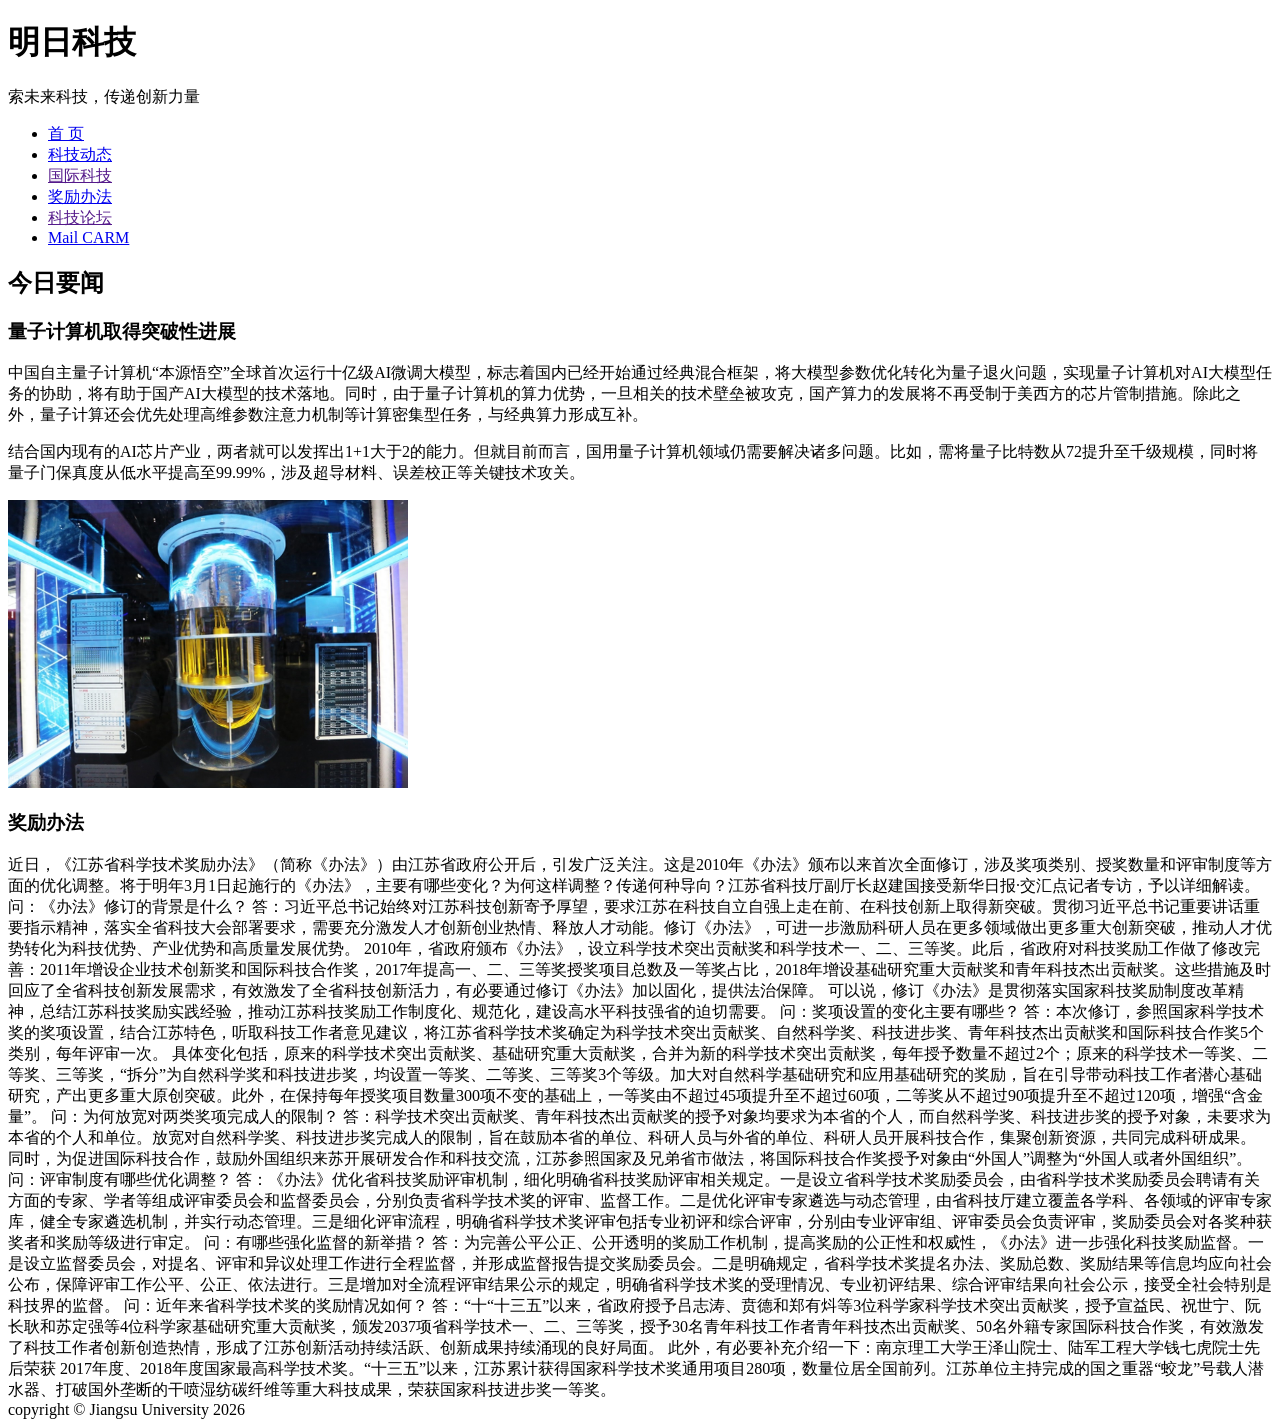
<file: courses/1/index.html>
<!DOCTYPE html>
<html lang="en">
<head>
    <meta charset="UTF-8">
    <title>明日科技</title>
</head>
<body>

<h1 herf=".">明日科技</h1>

索未来科技，传递创新力量

<ul>
    <li><a href="hhttps://www.ujs.edu.cn/">首&nbsp;页</a></li>
    <li><a href="news.html">科技动态</a></li>
    <li><a href="">国际科技</a></li>
    <li><a href="#reward">奖励办法</a></li>
    <li><a href="">科技论坛</a></li>
    <li><a href="mailto:carm@carm.cc">Mail CARM</a></li>
</ul>


<h2><span>今日要闻</span></h2>
<h3>量子计算机取得突破性进展</h3>

<p>
    中国自主量子计算机“本源悟空”全球首次运行十亿级AI微调大模型，标志着国内已经开始通过经典混合框架，将大模型参数优化转化为量子退火问题，实现量子计算机对AI大模型任务的协助，将有助于国产AI大模型的技术落地。同时，由于量子计算机的算力优势，一旦相关的技术壁垒被攻克，国产算力的发展将不再受制于美西方的芯片管制措施。除此之外，量子计算还会优先处理高维参数注意力机制等计算密集型任务，与经典算力形成互补。
</p>
<p>
    结合国内现有的AI芯片产业，两者就可以发挥出1+1大于2的能力。但就目前而言，国用量子计算机领域仍需要解决诸多问题。比如，需将量子比特数从72提升至千级规模，同时将量子门保真度从低水平提高至99.99%，涉及超导材料、误差校正等关键技术攻关。
</p>

<img src="img/wukong.jpg" alt="量子计算机" title="量子计算需与经典体系深度耦合" width="400px">


<h3><a name="reward">奖励办法</a></h3>

近日，《江苏省科学技术奖励办法》（简称《办法》）由江苏省政府公开后，引发广泛关注。这是2010年《办法》颁布以来首次全面修订，涉及奖项类别、授奖数量和评审制度等方面的优化调整。将于明年3月1日起施行的《办法》，主要有哪些变化？为何这样调整？传递何种导向？江苏省科技厅副厅长赵建国接受新华日报·交汇点记者专访，予以详细解读。

问：《办法》修订的背景是什么？

答：习近平总书记始终对江苏科技创新寄予厚望，要求江苏在科技自立自强上走在前、在科技创新上取得新突破。贯彻习近平总书记重要讲话重要指示精神，落实全省科技大会部署要求，需要充分激发人才创新创业热情、释放人才动能。修订《办法》，可进一步激励科研人员在更多领域做出更多重大创新突破，推动人才优势转化为科技优势、产业优势和高质量发展优势。

2010年，省政府颁布《办法》，设立科学技术突出贡献奖和科学技术一、二、三等奖。此后，省政府对科技奖励工作做了修改完善：2011年增设企业技术创新奖和国际科技合作奖，2017年提高一、二、三等奖授奖项目总数及一等奖占比，2018年增设基础研究重大贡献奖和青年科技杰出贡献奖。这些措施及时回应了全省科技创新发展需求，有效激发了全省科技创新活力，有必要通过修订《办法》加以固化，提供法治保障。

可以说，修订《办法》是贯彻落实国家科技奖励制度改革精神，总结江苏科技奖励实践经验，推动江苏科技奖励工作制度化、规范化，建设高水平科技强省的迫切需要。

问：奖项设置的变化主要有哪些？

答：本次修订，参照国家科学技术奖的奖项设置，结合江苏特色，听取科技工作者意见建议，将江苏省科学技术奖确定为科学技术突出贡献奖、自然科学奖、科技进步奖、青年科技杰出贡献奖和国际科技合作奖5个类别，每年评审一次。

具体变化包括，原来的科学技术突出贡献奖、基础研究重大贡献奖，合并为新的科学技术突出贡献奖，每年授予数量不超过2个；原来的科学技术一等奖、二等奖、三等奖，“拆分”为自然科学奖和科技进步奖，均设置一等奖、二等奖、三等奖3个等级。加大对自然科学基础研究和应用基础研究的奖励，旨在引导带动科技工作者潜心基础研究，产出更多重大原创突破。此外，在保持每年授奖项目数量300项不变的基础上，一等奖由不超过45项提升至不超过60项，二等奖从不超过90项提升至不超过120项，增强“含金量”。

问：为何放宽对两类奖项完成人的限制？

答：科学技术突出贡献奖、青年科技杰出贡献奖的授予对象均要求为本省的个人，而自然科学奖、科技进步奖的授予对象，未要求为本省的个人和单位。放宽对自然科学奖、科技进步奖完成人的限制，旨在鼓励本省的单位、科研人员与外省的单位、科研人员开展科技合作，集聚创新资源，共同完成科研成果。

同时，为促进国际科技合作，鼓励外国组织来苏开展研发合作和科技交流，江苏参照国家及兄弟省市做法，将国际科技合作奖授予对象由“外国人”调整为“外国人或者外国组织”。

问：评审制度有哪些优化调整？

答：《办法》优化省科技奖励评审机制，细化明确省科技奖励评审相关规定。一是设立省科学技术奖励委员会，由省科学技术奖励委员会聘请有关方面的专家、学者等组成评审委员会和监督委员会，分别负责省科学技术奖的评审、监督工作。二是优化评审专家遴选与动态管理，由省科技厅建立覆盖各学科、各领域的评审专家库，健全专家遴选机制，并实行动态管理。三是细化评审流程，明确省科学技术奖评审包括专业初评和综合评审，分别由专业评审组、评审委员会负责评审，奖励委员会对各奖种获奖者和奖励等级进行审定。

问：有哪些强化监督的新举措？

答：为完善公平公正、公开透明的奖励工作机制，提高奖励的公正性和权威性，《办法》进一步强化科技奖励监督。一是设立监督委员会，对提名、评审和异议处理工作进行全程监督，并形成监督报告提交奖励委员会。二是明确规定，省科学技术奖提名办法、奖励总数、奖励结果等信息均应向社会公布，保障评审工作公平、公正、依法进行。三是增加对全流程评审结果公示的规定，明确省科学技术奖的受理情况、专业初评结果、综合评审结果向社会公示，接受全社会特别是科技界的监督。

问：近年来省科学技术奖的奖励情况如何？

答：“十“十三五”以来，省政府授予吕志涛、贲德和郑有炓等3位科学家科学技术突出贡献奖，授予宣益民、祝世宁、阮长耿和苏定强等4位科学家基础研究重大贡献奖，颁发2037项省科学技术一、二、三等奖，授予30名青年科技工作者青年科技杰出贡献奖、50名外籍专家国际科技合作奖，有效激发了科技工作者创新创造热情，形成了江苏创新活动持续活跃、创新成果持续涌现的良好局面。

此外，有必要补充介绍一下：南京理工大学王泽山院士、陆军工程大学钱七虎院士先后荣获
2017年度、2018年度国家最高科学技术奖。“十三五”以来，江苏累计获得国家科学技术奖通用项目280项，数量位居全国前列。江苏单位主持完成的国之重器“蛟龙”号载人潜水器、打破国外垄断的干喷湿纺碳纤维等重大科技成果，荣获国家科技进步奖一等奖。

<div> copyright &copy; Jiangsu University 2026</div>
</body>
</html>
</file>
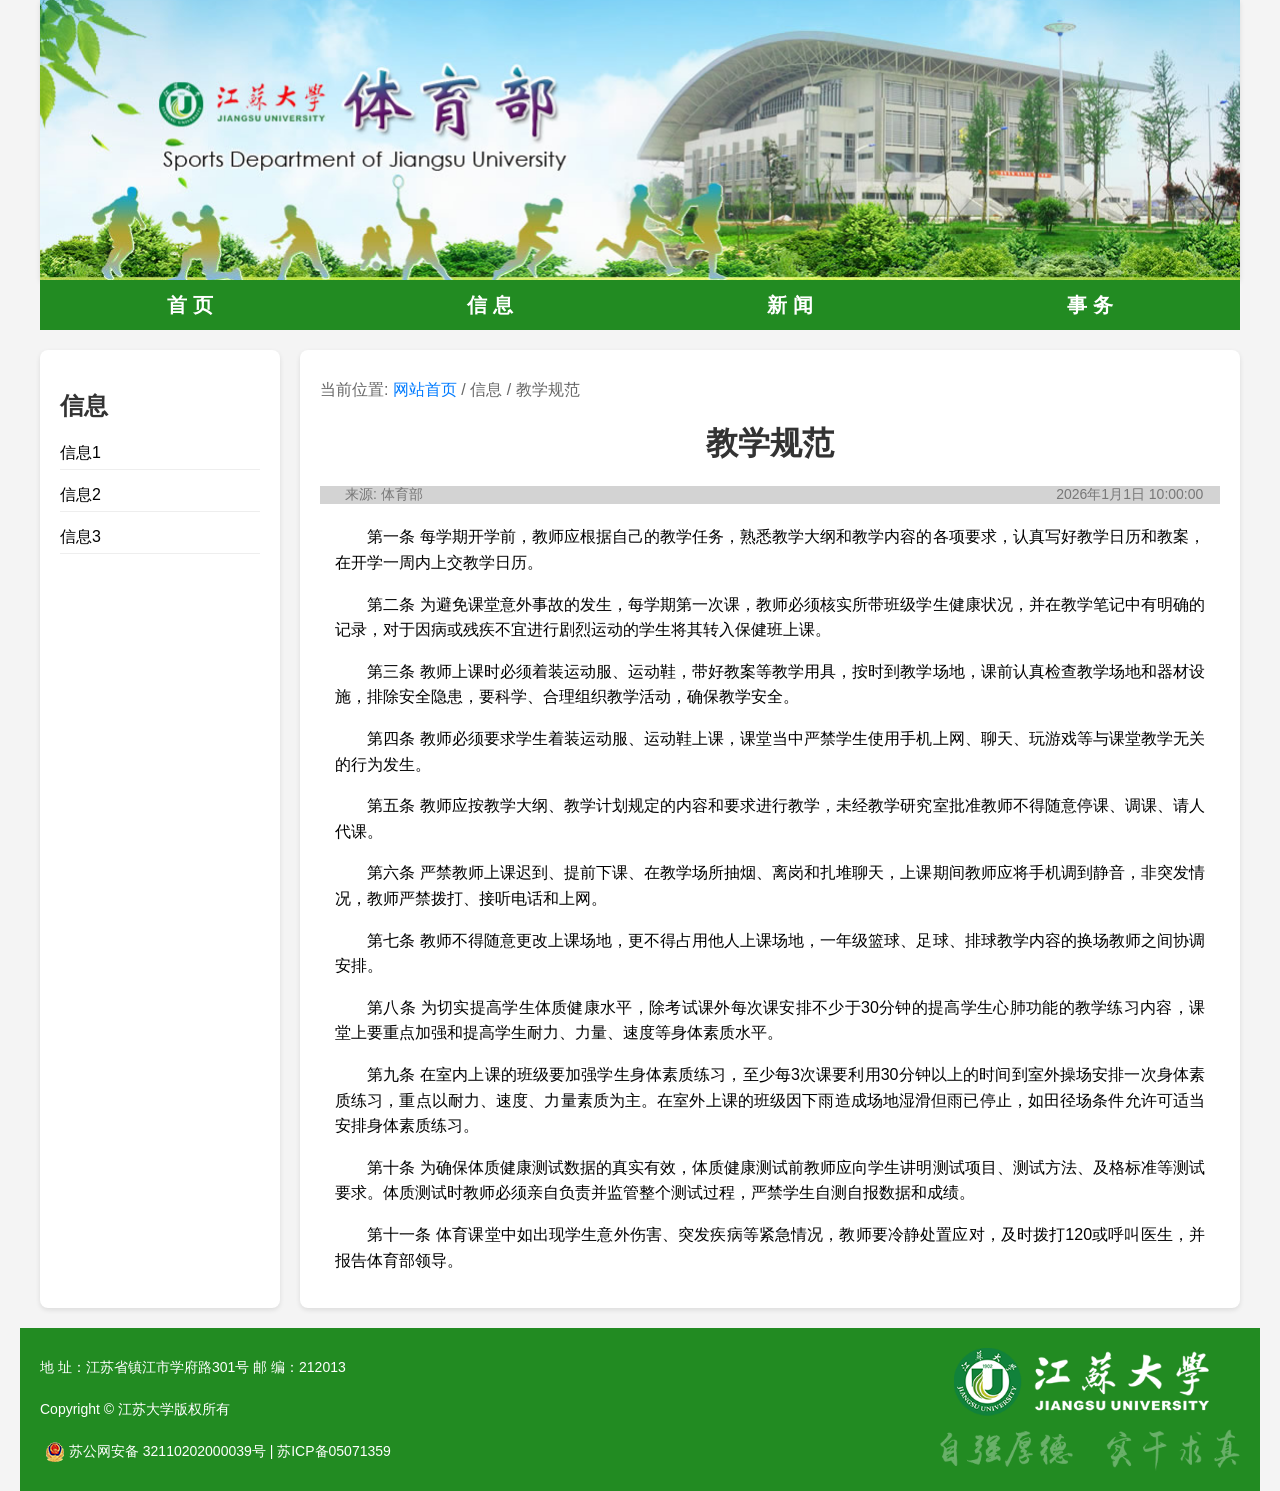
<file: courses/2/index.html>
<!DOCTYPE html>
<html lang="en">
<head>
    <meta charset="UTF-8">
    <title>江苏大学体育教学规范基本要求</title>
    <link rel="stylesheet" href="css/basic.css">
</head>
<body>


<div id="header" class="header top"><img src="img/top.jpg" alt="top"></div>
<div class="navigator">
    <div class="navigator-item"><a href="index.html">首&nbsp;页</a></div>
    <div class="navigator-item">信&nbsp;息</div>
    <div class="navigator-item"><a href="news.html">新&nbsp;闻</a></div>
    <div class="navigator-item">事&nbsp;务</div>
</div>

<div class="container">

    <div class="sidebar">
        <h2>信息</h2>
        <ul>
            <li>信息1</li>
            <li>信息2</li>
            <li>信息3</li>
        </ul>
    </div>

    <div class="main">

        <div class="nav-position">当前位置: <a href="index.html">网站首页</a> / 信息 / 教学规范</div>

        <h1>教学规范</h1>
        <div class="info">
            <div style="text-align: left; float: left; text-indent: 20px">来源: 体育部</div>
            <div style="text-align: right; text-indent: 20px">2026年1月1日 10:00:00&nbsp;&nbsp;&nbsp;</div>
        </div>

        <p>第一条
            每学期开学前，教师应根据自己的教学任务，熟悉教学大纲和教学内容的各项要求，认真写好教学日历和教案，在开学一周内上交教学日历。</p>

        <p>第二条
            为避免课堂意外事故的发生，每学期第一次课，教师必须核实所带班级学生健康状况，并在教学笔记中有明确的记录，对于因病或残疾不宜进行剧烈运动的学生将其转入保健班上课。</p>

        <p>第三条
            教师上课时必须着装运动服、运动鞋，带好教案等教学用具，按时到教学场地，课前认真检查教学场地和器材设施，排除安全隐患，要科学、合理组织教学活动，确保教学安全。</p>

        <p>第四条
            教师必须要求学生着装运动服、运动鞋上课，课堂当中严禁学生使用手机上网、聊天、玩游戏等与课堂教学无关的行为发生。</p>

        <p>第五条
            教师应按教学大纲、教学计划规定的内容和要求进行教学，未经教学研究室批准教师不得随意停课、调课、请人代课。</p>

        <p>第六条
            严禁教师上课迟到、提前下课、在教学场所抽烟、离岗和扎堆聊天，上课期间教师应将手机调到静音，非突发情况，教师严禁拨打、接听电话和上网。</p>

        <p>第七条
            教师不得随意更改上课场地，更不得占用他人上课场地，一年级篮球、足球、排球教学内容的换场教师之间协调安排。</p>

        <p>第八条
            为切实提高学生体质健康水平，除考试课外每次课安排不少于30分钟的提高学生心肺功能的教学练习内容，课堂上要重点加强和提高学生耐力、力量、速度等身体素质水平。</p>

        <p>第九条
            在室内上课的班级要加强学生身体素质练习，至少每3次课要利用30分钟以上的时间到室外操场安排一次身体素质练习，重点以耐力、速度、力量素质为主。在室外上课的班级因下雨造成场地湿滑但雨已停止，如田径场条件允许可适当安排身体素质练习。</p>

        <p>第十条
            为确保体质健康测试数据的真实有效，体质健康测试前教师应向学生讲明测试项目、测试方法、及格标准等测试要求。体质测试时教师必须亲自负责并监管整个测试过程，严禁学生自测自报数据和成绩。</p>

        <p>第十一条
            体育课堂中如出现学生意外伤害、突发疾病等紧急情况，教师要冷静处置应对，及时拨打120或呼叫医生，并报告体育部领导。</p>

    </div>
</div>
</body>

<footer>
    <div class="footer">
        <div>
            地 址：江苏省镇江市学府路301号 邮 编：212013
            <br>
            <br> Copyright © 江苏大学版权所有
            <br>
            <br><img src="img/beian.png" alt="beian"> 苏公网安备 32110202000039号 | 苏ICP备05071359
        </div>
        <div>
            <img src="img/logo.png" alt="footer" width="300px">
        </div>
    </div>
</footer>
</html>
</file>
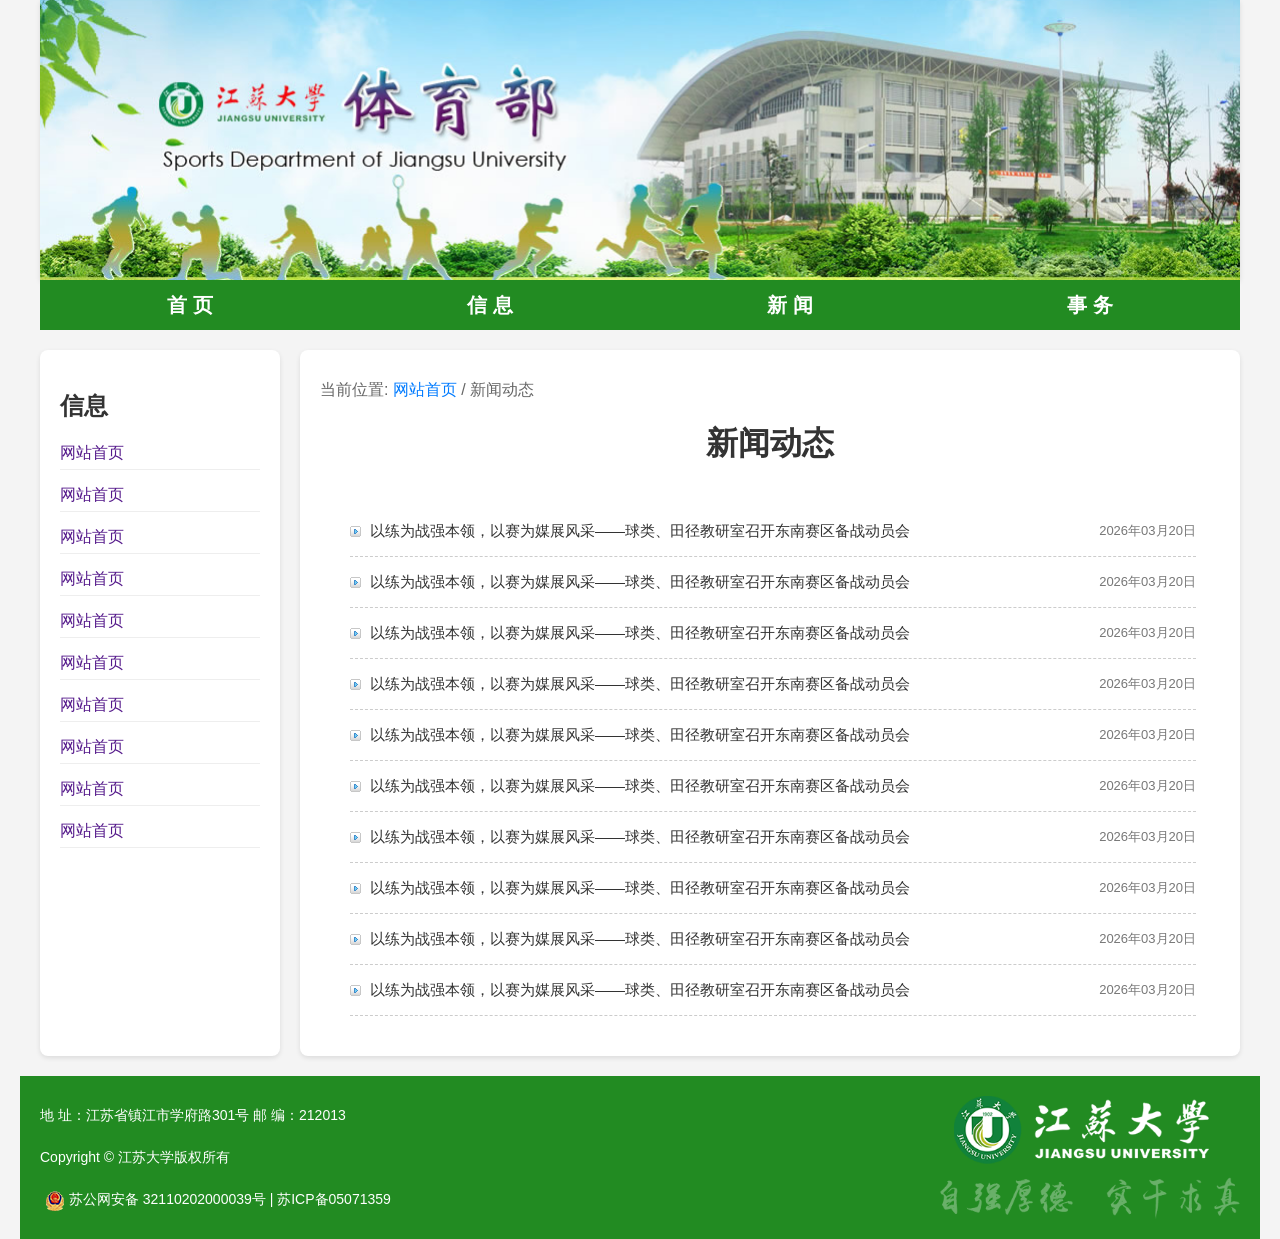
<file: courses/2/news.html>
<!DOCTYPE html>
<html lang="en">
<head>
    <meta charset="UTF-8">
    <title>江苏大学体育教学规范基本要求</title>
    <link rel="stylesheet" href="css/basic.css">
    <style>
        a {
            text-decoration: none;
        }

        .main .list {
            clear: both;
            width: 94%;
            margin: auto;
            padding: 20px 30px 20px 30px;
            list-style: none;
        }

        .main .list li {
            line-height: 50px;
            border-bottom: 1px dashed #ccc;
            background: url("img/arrowlist.gif") no-repeat 0 center;
            text-indent: 20px;
        }

        .main .list a {
            color: #333333;
            font-size: 15px;
        }

        .main .list li a:hover {
            color: #00b327;
        }

        .main .list span {
            float: right;
            font-size: 13px;
            color: #777;
        }
    </style>
</head>
<body>


<div id="header" class="header top"><img src="img/top.jpg" alt="top"></div>
<div class="navigator">
    <div class="navigator-item"><a href="index.html">首&nbsp;页</a></div>
    <div class="navigator-item">信&nbsp;息</div>
    <div class="navigator-item"><a href="news.html">新&nbsp;闻</a></div>
    <div class="navigator-item">事&nbsp;务</div>
</div>

<div class="container">

    <div class="sidebar">
        <h2>信息</h2>
        <ul>
            <li><a href="">网站首页</a></li>
            <li><a href="">网站首页</a></li>
            <li><a href="">网站首页</a></li>
            <li><a href="">网站首页</a></li>
            <li><a href="">网站首页</a></li>
            <li><a href="">网站首页</a></li>
            <li><a href="">网站首页</a></li>
            <li><a href="">网站首页</a></li>
            <li><a href="">网站首页</a></li>
            <li><a href="">网站首页</a></li>
        </ul>
    </div>

    <div class="main">
        <div class="nav-position">当前位置: <a href="index.html">网站首页</a> / 新闻动态</div>

        <h1>新闻动态</h1>

        <ul class="list">
            <li>
                <a href="">以练为战强本领，以赛为媒展风采——球类、田径教研室召开东南赛区备战动员会</a><span>2026年03月20日</span>
            </li>
            <li>
                <a href="">以练为战强本领，以赛为媒展风采——球类、田径教研室召开东南赛区备战动员会</a><span>2026年03月20日</span>
            </li>
            <li>
                <a href="">以练为战强本领，以赛为媒展风采——球类、田径教研室召开东南赛区备战动员会</a><span>2026年03月20日</span>
            </li>
            <li>
                <a href="">以练为战强本领，以赛为媒展风采——球类、田径教研室召开东南赛区备战动员会</a><span>2026年03月20日</span>
            </li>
            <li>
                <a href="">以练为战强本领，以赛为媒展风采——球类、田径教研室召开东南赛区备战动员会</a><span>2026年03月20日</span>
            </li>
            <li>
                <a href="">以练为战强本领，以赛为媒展风采——球类、田径教研室召开东南赛区备战动员会</a><span>2026年03月20日</span>
            </li>
            <li>
                <a href="">以练为战强本领，以赛为媒展风采——球类、田径教研室召开东南赛区备战动员会</a><span>2026年03月20日</span>
            </li>
            <li>
                <a href="">以练为战强本领，以赛为媒展风采——球类、田径教研室召开东南赛区备战动员会</a><span>2026年03月20日</span>
            </li>
            <li>
                <a href="">以练为战强本领，以赛为媒展风采——球类、田径教研室召开东南赛区备战动员会</a><span>2026年03月20日</span>
            </li>
            <li>
                <a href="">以练为战强本领，以赛为媒展风采——球类、田径教研室召开东南赛区备战动员会</a><span>2026年03月20日</span>
            </li>
        </ul>

    </div>
</div>
</body>

<footer>
    <div class="footer">
        <div>
            地 址：江苏省镇江市学府路301号 邮 编：212013
            <br>
            <br> Copyright © 江苏大学版权所有
            <br>
            <br><img src="img/beian.png" alt="beian"> 苏公网安备 32110202000039号 | 苏ICP备05071359
        </div>
        <div>
            <img src="img/logo.png" alt="footer" width="300px">
        </div>
    </div>
</footer>
</html>
</file>
<file: courses/2/css/basic.css>
body {
    font-family: Arial, sans-serif;
    margin: 0;
    padding: 0;
    background-color: #f4f4f4;
}

.footer {
    background-color: forestgreen;
    width: 100%;
    max-width: 1200px;
    margin: 20px auto 0;
    display: flex;
    justify-content: space-between;
    align-items: center;
    padding: 20px;
    color: white;
    font-size: 14px;
    line-height: 1.5;
}

.footer div:first-child {
    flex: 1;
}

.footer div:last-child {
    text-align: right;
}

.footer img {
    vertical-align: middle;
    margin-left: 5px;
}

.header {
    width: 100%;
    max-width: 1200px;
    height: 280px;
    margin: 0 auto;
    overflow: hidden;
    box-shadow: 0 2px 5px rgba(0, 0, 0, 0.1);
}

.header img {
    width: 100%;
    height: 100%;
    object-fit: cover;
}

.navigator {
    width: 100%;
    max-width: 1200px;
    height: 50px;
    margin: 0 auto;
    background-color: forestgreen;
    display: flex;
    justify-content: center;
}

.navigator-item {
    flex: 1;
    height: 50px;
    text-align: center;
    color: white;
    font-weight: bold;
    cursor: pointer;
    transition: background-color 0.3s;
    font-size: 20px;
    display: flex;
    align-items: center;
    justify-content: center;
}

.navigator-item a {
    color: white;
    text-decoration: none;
    width: 100%;
    height: 100%;
    display: flex;
    align-items: center;
    justify-content: center;
}

.navigator-item:hover {
    background-color: #00b327;
}

.container {
    display: flex;
    max-width: 1200px;
    margin: 20px auto;
}

.main {
    flex: 1;
    margin: 0;
    padding: 20px;
    background-color: white;
    box-shadow: 0 2px 5px rgba(0, 0, 0, 0.1);
    border-radius: 8px;
}

.main .nav-position {
    margin: 10px 0;
    font-size: 16px;
    color: #666;
}

.main .nav-position a {
    color: #007bff;
    text-decoration: none;
}

.main .nav-position a:hover {
    text-decoration: underline;
}

.main h1 {
    text-align: center;
    color: #333;
    margin-bottom: 20px;
}

.main .info {
    text-align: center;
    margin-bottom: 20px;
    font-size: 14px;
    color: #777;
    background-color: lightgray;
    padding-left: 5px;
    padding-right: 5px;
}

.main p {
    line-height: 1.6;
    margin-bottom: 15px;
    text-indent: 2em;
    text-align: justify;
    font-size: 16px;
    padding-left: 15px;
    padding-right: 15px;
}

.sidebar {
    width: 200px;
    margin-right: 20px;
    background-color: white;
    padding: 20px;
    box-shadow: 0 2px 5px rgba(0, 0, 0, 0.1);
    border-radius: 8px;
}

.sidebar h2 {
    color: #333;
    margin-bottom: 15px;
}

.sidebar ul {
    list-style: none;
    padding: 0;
}

.sidebar li {
    margin-bottom: 10px;
    padding: 5px 0;
    border-bottom: 1px solid #eee;
}

.sidebar li:hover {
    color: darkgreen;
    cursor: pointer;
}
</file>
